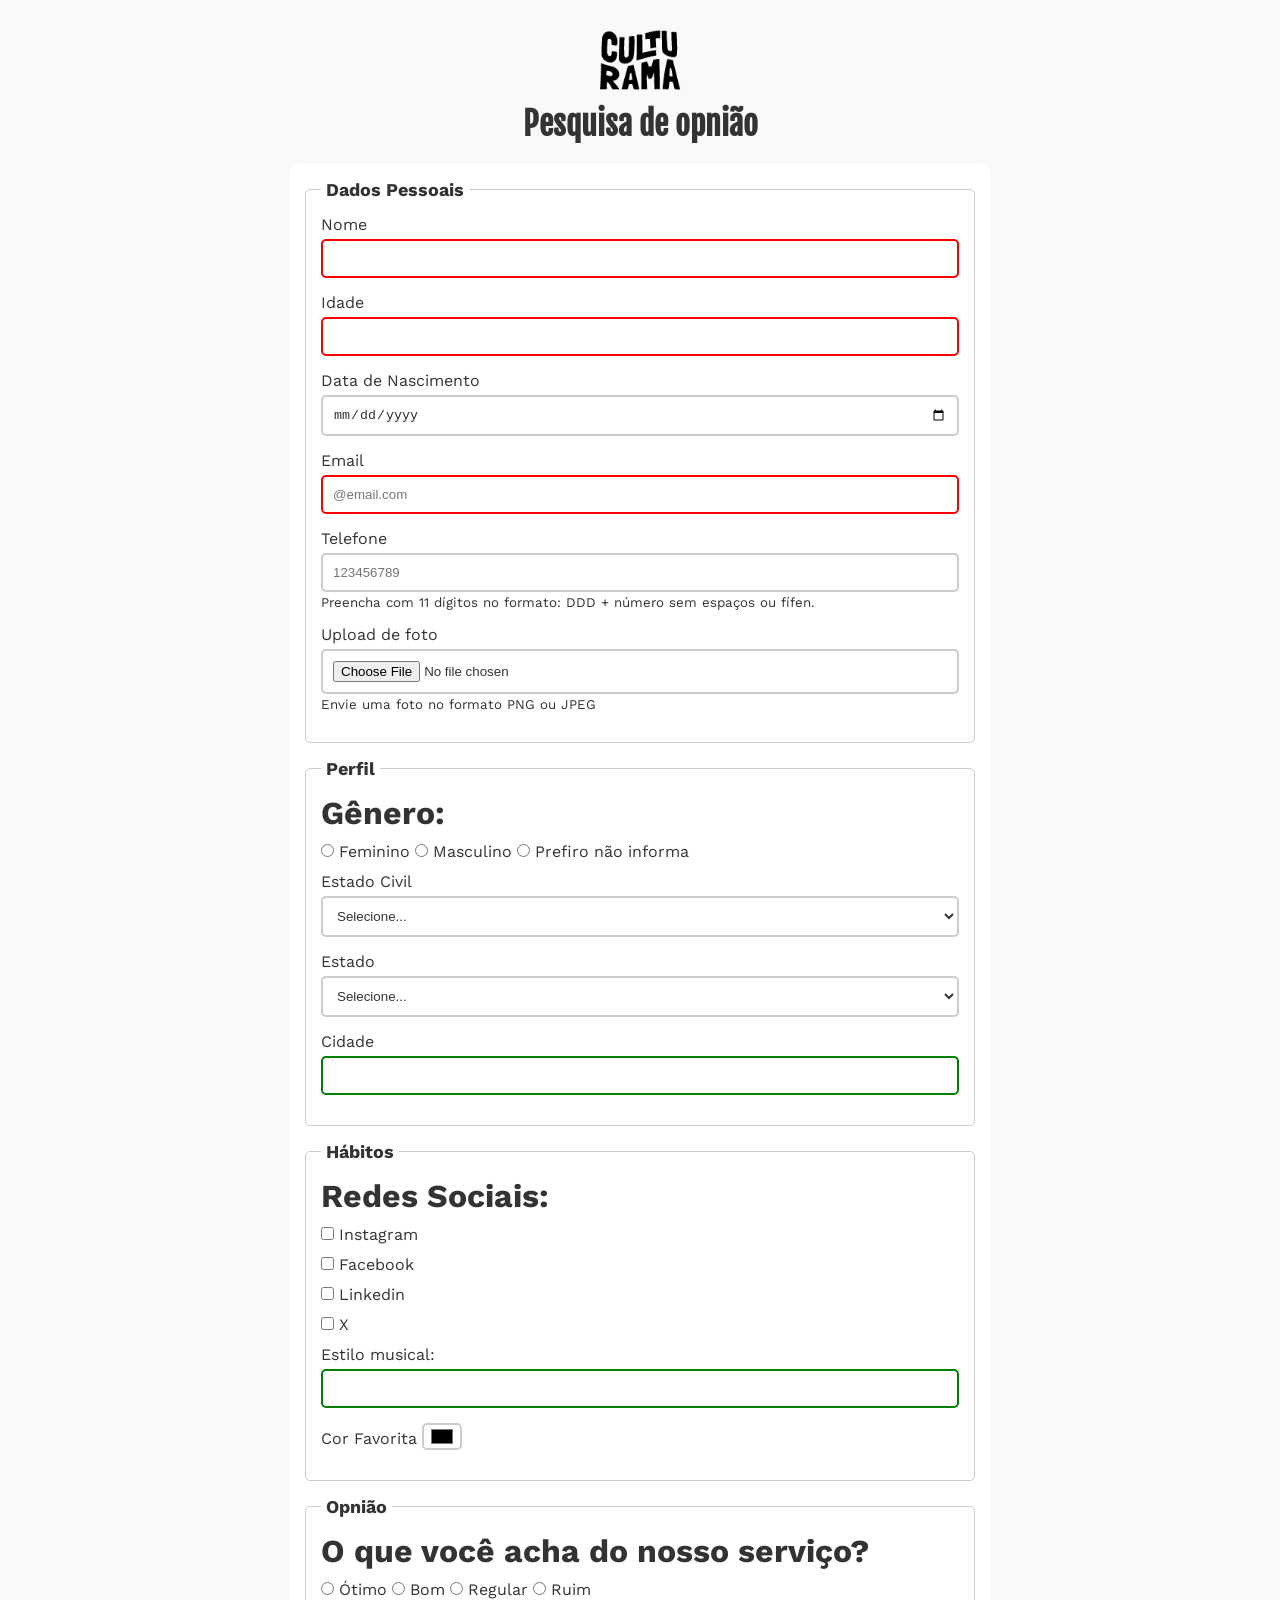
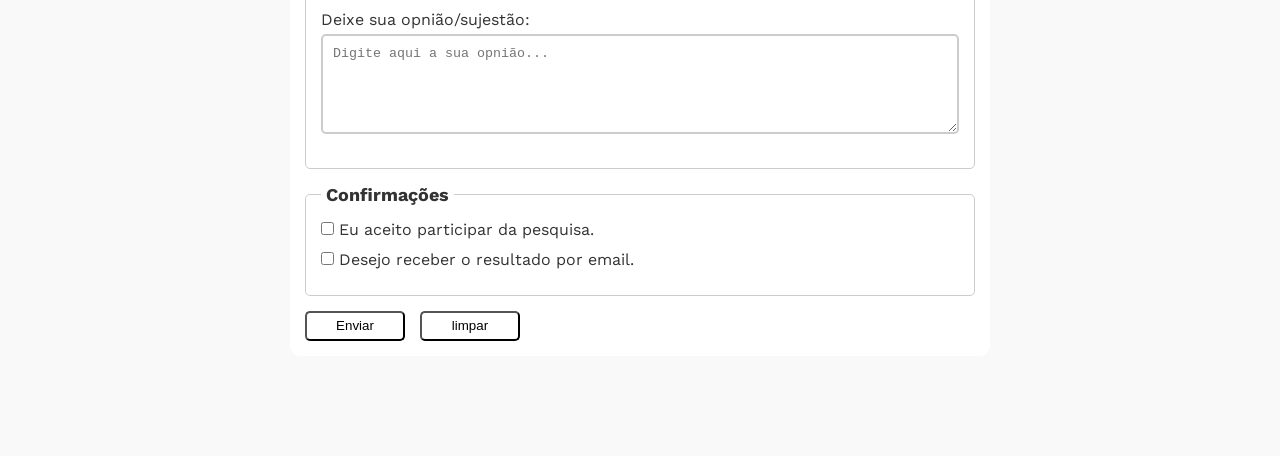
<file: index.html>
<!DOCTYPE html>
<html lang="pt-br">
<head>
    <meta charset="UTF-8">
    <meta name="viewport" content="width=device-width, initial-scale=1.0">
    
    <link rel="shortcut icon" href="culturama-favico.png" type="image/png">
    <link rel="stylesheet" href="css/style.css">

    <link rel="preconnect" href="https://fonts.googleapis.com">
    <link rel="preconnect" href="https://fonts.gstatic.com" crossorigin>
    <link href="https://fonts.googleapis.com/css2?family=Fjalla+One&family=Work+Sans:ital,wght@0,100..900;1,100..900&display=swap" rel="stylesheet">
    
    <title>Pesquisa Culturama</title>

</head>
<body>
    <main>
        <header>
            <img src="img/logo-culturama.png" alt="logo-culturama">
            <h1>Pesquisa de opnião</h1>
        </header>
        <section>
            <form action="sucesso.html" method="get">
                <!-- dados pessoais -->
                <fieldset>

                <legend>Dados Pessoais</legend>    
                
                <label for="name">Nome</label> <!-- coloca a indentificação do campo  -->
                <input id="name" type="text" name="userName" required > <!-- cria a caixa de dialogo do formulario e informa que é uma informação obrigatoria -->
                <br>
                <label for="age">Idade</label>
                <input id="age" type="number" name="userAge" min="12" max="100" required> <!--coloca um limite min e max de idade  -->
                <br>
                <label for="birthDate">Data de Nascimento </label>
                <input id="birthDate" type="date" name="userBirthDate"">
                <br>
                <label for="email">Email</label>
                <input id="email" type="email" name="userEmail" placeholder="@email.com" required > <!-- indica qual o requerimento dessa caixa -->
                <br>
                <label for="phoneNumber">Telefone</label>  
                <input id="phoneNumber" type="tel" name="userPhoneNumber" pattern="[0-9]{11}" placeholder="123456789" aria-describedby="phoneHelp"> <!-- indica qual n°/letras queremos usar e a quantidade desses caracteris -->
                <small id="phoneHelp">Preencha com 11 dígitos no formato: DDD + número sem espaços ou fífen.</small>
                <br>
                <label for="image">Upload de foto</label>
                <input id="image" type="file" accept="image/*" name="userImage" aria-describedby="imageHelp">
                <small id="imageHelp">Envie uma foto no formato PNG ou JPEG</small>
                </fieldset> 

            
                <fieldset>
                <legend>Perfil</legend>

                <p>Gênero:</p>

                <input id="feminino" type="radio" name="userGender" value="Feminino">
                <label for="feminino">Feminino</label>
                
                <input id="masculino" type="radio" name="userGender" value="Masculino">
                <label for="masculino">Masculino</label>
                
                <input id="notInformed" type="radio" name="userGender" value="notInformed">
                <label for="notInformed">Prefiro não informa</label>
                <br>
                <label for="maritalStatus">Estado Civil</label>
                <select id="maritalStatus" name="userMaritalStatus">

                    <option value="">Selecione...</option>
                    <option value="casado">Casado</option>
                    <option value="Solteiro">Solteiro</option>
                    <option value="divorciado">Divorciado</option>
                    <option value="uniaoEstavel">União Estavel</option>
                </select>
                <br>
                <label for="state">Estado</label>
                <select id="state" name="userState" required>
                    <option value="">Selecione...</option>
                    <option value="acre">Acre</option>
                    <option value="alagoas">Alagoas</option>
                    <option value="amapa">Amapá</option>
                    <option value="amazonas">Amazonas</option>
                    <option value="bahia">Bahia</option>
                    <option value="ceara">Ceará</option>
                    <option value="distritoFederal">Distrito Federal</option>
                    <option value="espiritoSanto">Espirito Santo</option>
                    <option value="goias">Goiás</option>
                    <option value="maranhão">Maranhão</option>
                    <option value="matoGrossoDoSul">Mato Grosso do Sul</option>
                    <option value="matoGrosso">Mato Grosso</option>
                    <option value="minasGerais">Minas Gerais</option>
                    <option value="para">Pará</option>
                    <option value="paraiba">Paraíba</option>
                    <option value="parana">Paraná</option>
                    <option value="pernambuco">Pernambuco</option>
                    <option value="piaui">Piauí</option>
                    <option value="rioDeJaneiro">Rio de Janeiro</option>
                    <option value="rioGrandeDoNorte">Rio Grande do Norte</option>
                    <option value="rioGrandeDoSul">Rio Grande do Sul</option>
                    <option value="rondonia">Rondônia</option>
                    <option value="roraima">Roraima</option>
                    <option value="santaCatarina">Santa Catarina</option>
                    <option value="saoPaulo">São Paulo</option>
                    <option value="sergipe">Sergipe</option>
                    <option value="tocantins">Tocantins</option>

                </select>
                <br>
                <label for="city">Cidade</label>
                <input id="city" type="text" name="userCity">


                </fieldset>

                <!-- habitos -->
                <fieldset>
                    <legend>Hábitos</legend>

                     <p>Redes Sociais:</p>
                    <input id="instagram" type="checkbox" name="social" value="instagram">
                    <label for="instagram">Instagram</label>
                    <br>
                    <input id="facebook" type="checkbox" name="social" value="facebook">
                    <label for="facebook">Facebook</label>
                    <br>
                    <input id="linkedin" type="checkbox" name="social" value="linkedin">
                    <label for="linkedin">Linkedin</label>
                    <br>
                    <input id="x" type="checkbox" name="social" value="x">
                    <label for="x">X</label>
                    <br>


                    <label for="musicStyle">Estilo musical:</label>
                    <input list="styleTypes" id="musicStyle" type="text" name="userMusicStyle">
                    <datalist id="styleTypes">
                        <option value="Hip-Hop">
                        <option value="Rap">
                        <option value="Rock">                         
                    </datalist>
                    <br>

                    <label for="favoriteColor">Cor Favorita</label>
                    <input id="favoriteColor" type="color" name="userFavoriteColor">


                </fieldset>

                <fieldset>
                    <legend>Opnião</legend>

                    <p>O que você acha do nosso serviço?</p>

                    <input type="radio" name="userServiceOpinion" id="otimo" value="otimo">
                    <label for="otimo">Ótimo</label>

                    <input type="radio" name="userServiceOpinion" id="bom" value="bom">
                    <label for="bom">Bom</label>

                    <input type="radio" name="userServiceOpinion" id="regular" value="regular">
                    <label for="regular">Regular</label>

                    <input type="radio" name="userServiceOpinion" id="ruim" value="ruim">
                    <label for="ruim">Ruim</label>
                    <br>

                    <label for="text" >Deixe sua opnião/sujestão:</label>
                    <textarea name="opnion" id="text" placeholder="Digite aqui a sua opnião..."></textarea>

                </fieldset>

                <fieldset>
                    <legend>Confirmações</legend>

                    <input type="checkbox" name="userLgpd" id="userLgpdTerm" value="accepted" required>
                    <label for="userLgpdTerm">Eu aceito participar da pesquisa.</label>
                    <br>
                    <input type="checkbox" name="userGetResult" id="getResult" value="accepted">
                    <label for="getResult">Desejo receber o resultado por email.</label>
                    <br>
                </fieldset>

                <button type="submit" aria-label="Enviar dados do formulário">Enviar</button> <!-- cria o botão que envia a informção do formulario -->
                <button type="reset" aria-label="Apaga dados do formulário">limpar</button> 
                 </form>
        </section>
    </main>    
</body>
</html>
</file>
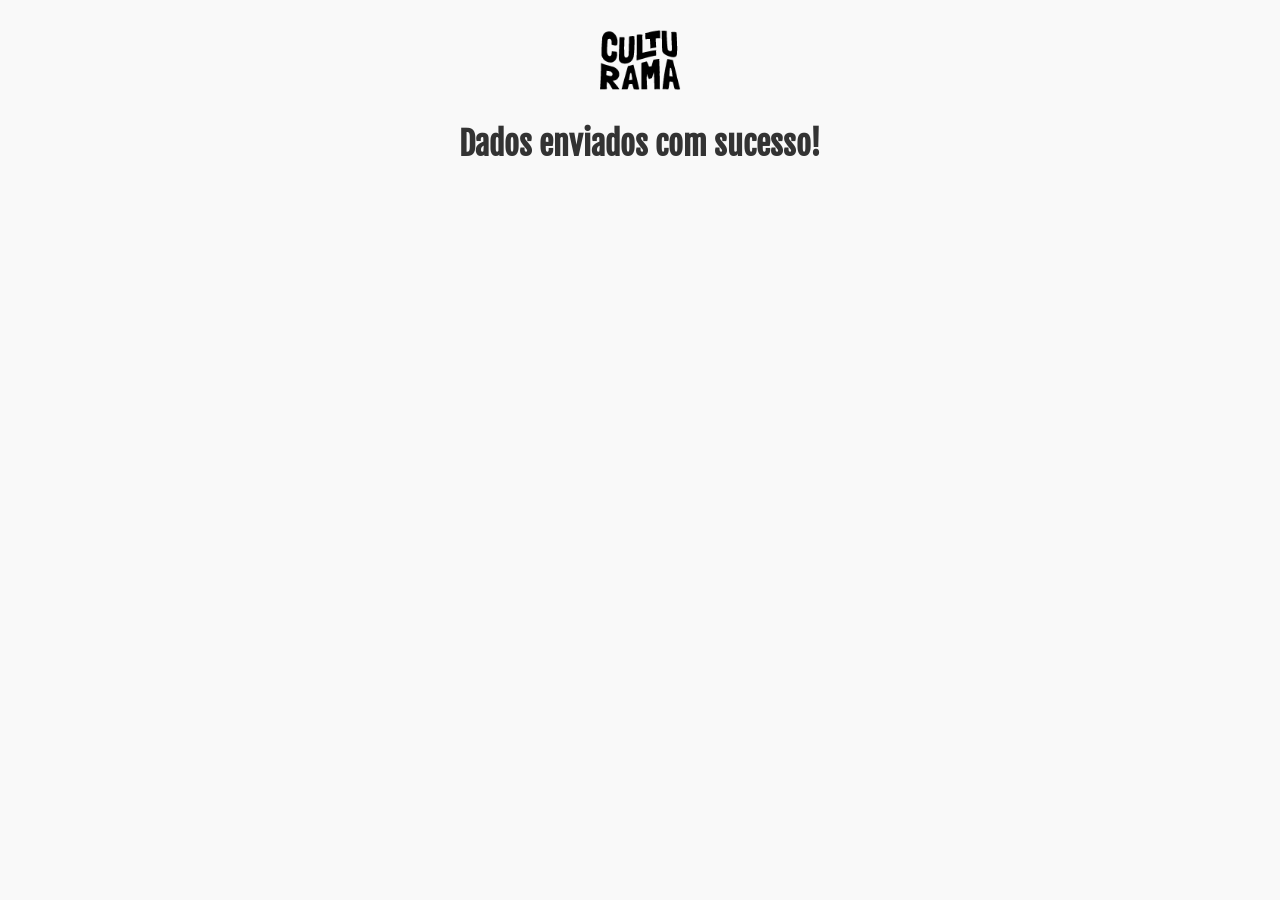
<file: sucesso.html>
<!DOCTYPE html>
<html lang="pt-br">
<head>
    <meta charset="UTF-8">
    <meta name="viewport" content="width=device-width, initial-scale=1.0">

    <link rel="stylesheet" href="css/style.css">
    <link rel="shortcut icon" href="culturama-favico.png" type="image/png">

    <link rel="preconnect" href="https://fonts.googleapis.com">
    <link rel="preconnect" href="https://fonts.gstatic.com" crossorigin>
    <link href="https://fonts.googleapis.com/css2?family=Fjalla+One&family=Work+Sans:ital,wght@0,100..900;1,100..900&display=swap" rel="stylesheet">
    <title>Pesquisa Culturama</title>
</head>
<body>
    <header>
        <img src="img/logo-culturama.png" alt="Logo culturama">
    </header>
    <main>
        <h1 role="alert">Dados enviados com sucesso!</h1>
    </main>
    
    
</body>
</html>
</file>
<file: css/style.css>
*{
    margin: 0;
    padding: 0;
    box-sizing: border-box;/* evita ter que calcular espessura de borda fazendo automaticamente */
}

:root{
    --cor-fundo-body: #f9f9f9;
    --cor-texto: #333333;
    --cor-fundo-form: #ffffff;
    --cor-bordas: #cccccc;
}
@media (prefers-color-scheme: dark) {
  :root {
    --cor-fundo-body: #333333;
    --cor-texto: #ffffff;
    --cor-fundo-form: #535353;
    --cor-bordas: #343434;
  }
}
html{
  font-size: 100%;
}
body{
    background-color: var(--cor-fundo-body);
    font-family: "Work Sans"  , sans-serif;
    color: var(--cor-texto);
    outline: none;
}

main{
     width: 100%;
     max-width: 700px;
     margin: 0 auto;
}

header{
    text-align: center;
    margin: 20px;
}
header img{
  width: 100px;
}

h1{
  font-family: "Fjalla One", sans-serif;
  text-align: center;
  font-size: 2rem;
}

form{
  background-color:var(--cor-fundo-form);
  padding: 15px;
  border-radius:10px ;
  margin-bottom: 100px;
}
fieldset{
  padding: 15px;
  border: 1px solid var(--cor-bordas);
  border-radius: 5px;
  margin-bottom: 15px;
}
legend{
  font-weight: bold;
  font-size: 18px;
  padding: 0 5px;
}
p{
  margin-bottom: 10px;
  font-weight: bold;
  font-size: 2rem;
}
label{
  display: inline-block;
  margin-bottom: 5px;
}
input[type="tel"],
input[type="file"]{
margin-bottom: 0;
}
input, select, textarea{
  width: 100%;
  padding: 10px;
  margin-bottom: 15px;
  border: 2px solid var(--cor-bordas);
  border-radius: 5px;
  background-color: var(--cor-fundo-form);
  color: var(--cor-texto); 
}
small{
  display: inline-block;
  margin-bottom: 15px;
}
small{
  display: inline-block;
  margin-bottom: 15px;
}
textarea{
  min-height: 100px;
}
input[type="radio"],
input[type="checkbox"]{
  width: auto;
}
input[type="color"]{
  width: 40px;
  padding: 0 5px;
}

input[type="text"]:invalid,
input[type="number"]:invalid,
input[type="email"]:invalid {
  border-color: red;
}

input[type="text"]:valid,
input[type="number"]:valid,
input[type="email"]:valid {
  border-color: green;
}

button{
  width: 100px;
  height: 30px;
  margin-right: 10px;
  background-color: #ffffff;
  border-radius: 5px;
  cursor: pointer;
}
button[type="submit"]:hover{
  background-color: green;
  color: #ffffff;
}
button[type="reset"]:hover{
  background-color: orange;
  color: #ffffff;
}
</file>
